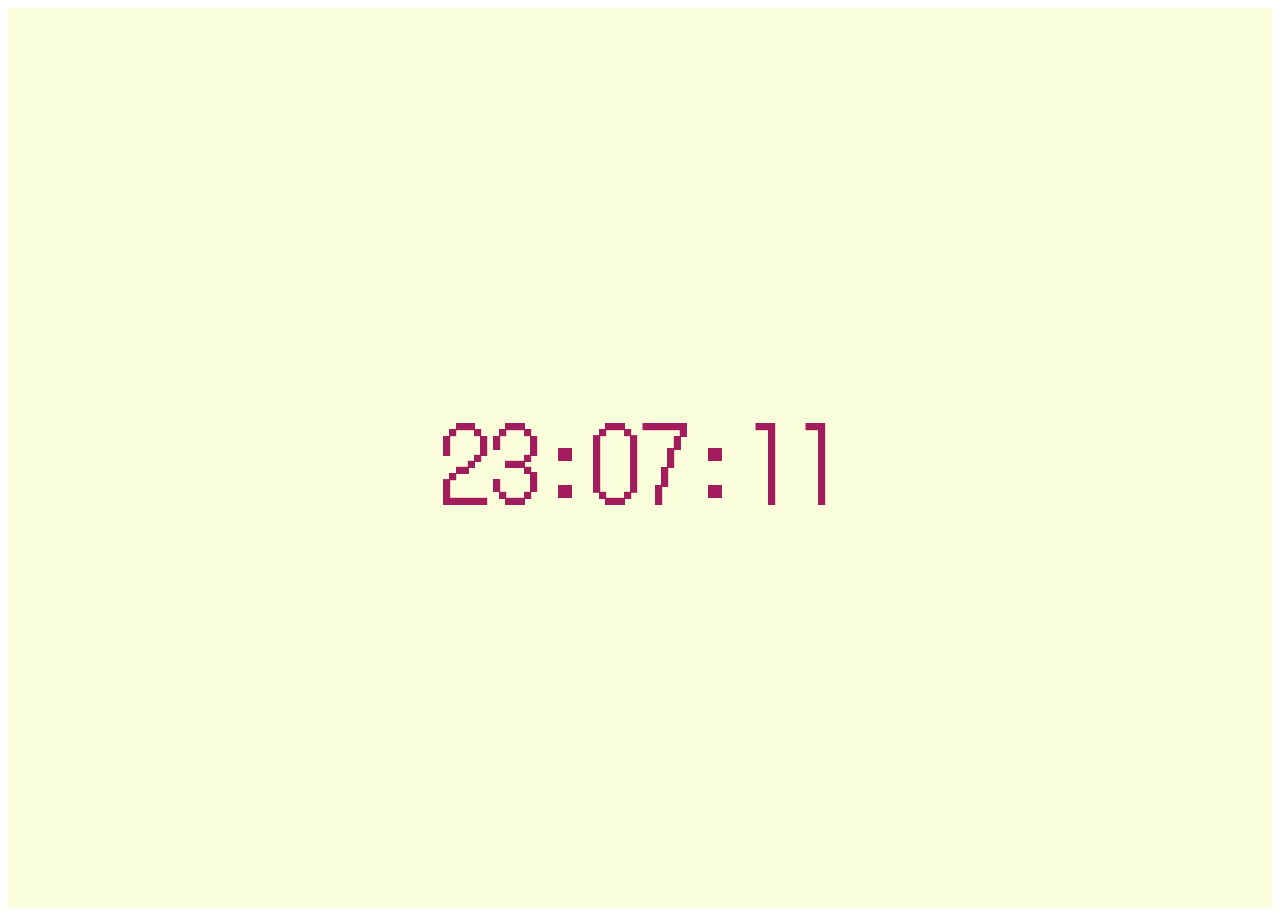
<file: index.html>
<!DOCTYPE html>
<html lang="ja">
<head>
  <meta charset="UTF-8">
  <title>デジタル時計</title>
  <script src="timer.js"></script>
  <link rel="stylesheet" href="style.css">
</head>
<body>
  <div class="container">
    <p id="time"></p>
  </div>
</body>
</html>
</file>
<file: style.css>
@import url("https://fonts.googleapis.com/css2?family=DotGothic16&display=swap");

.container {
  width: 100%;
  height: 100vh;
  background-color: #fbfeda;
  display: flex;
  align-items: center;
  justify-content: center;
  text-align: center;
  
  font-family: "DotGothic16";
  color: #a31c5d;
  font-size: 100px;
}

@media screen and (max-width: 500px) {
  .container {
    font-size: 20vw;
    font-size: 20vh;
  }
}
</file>
